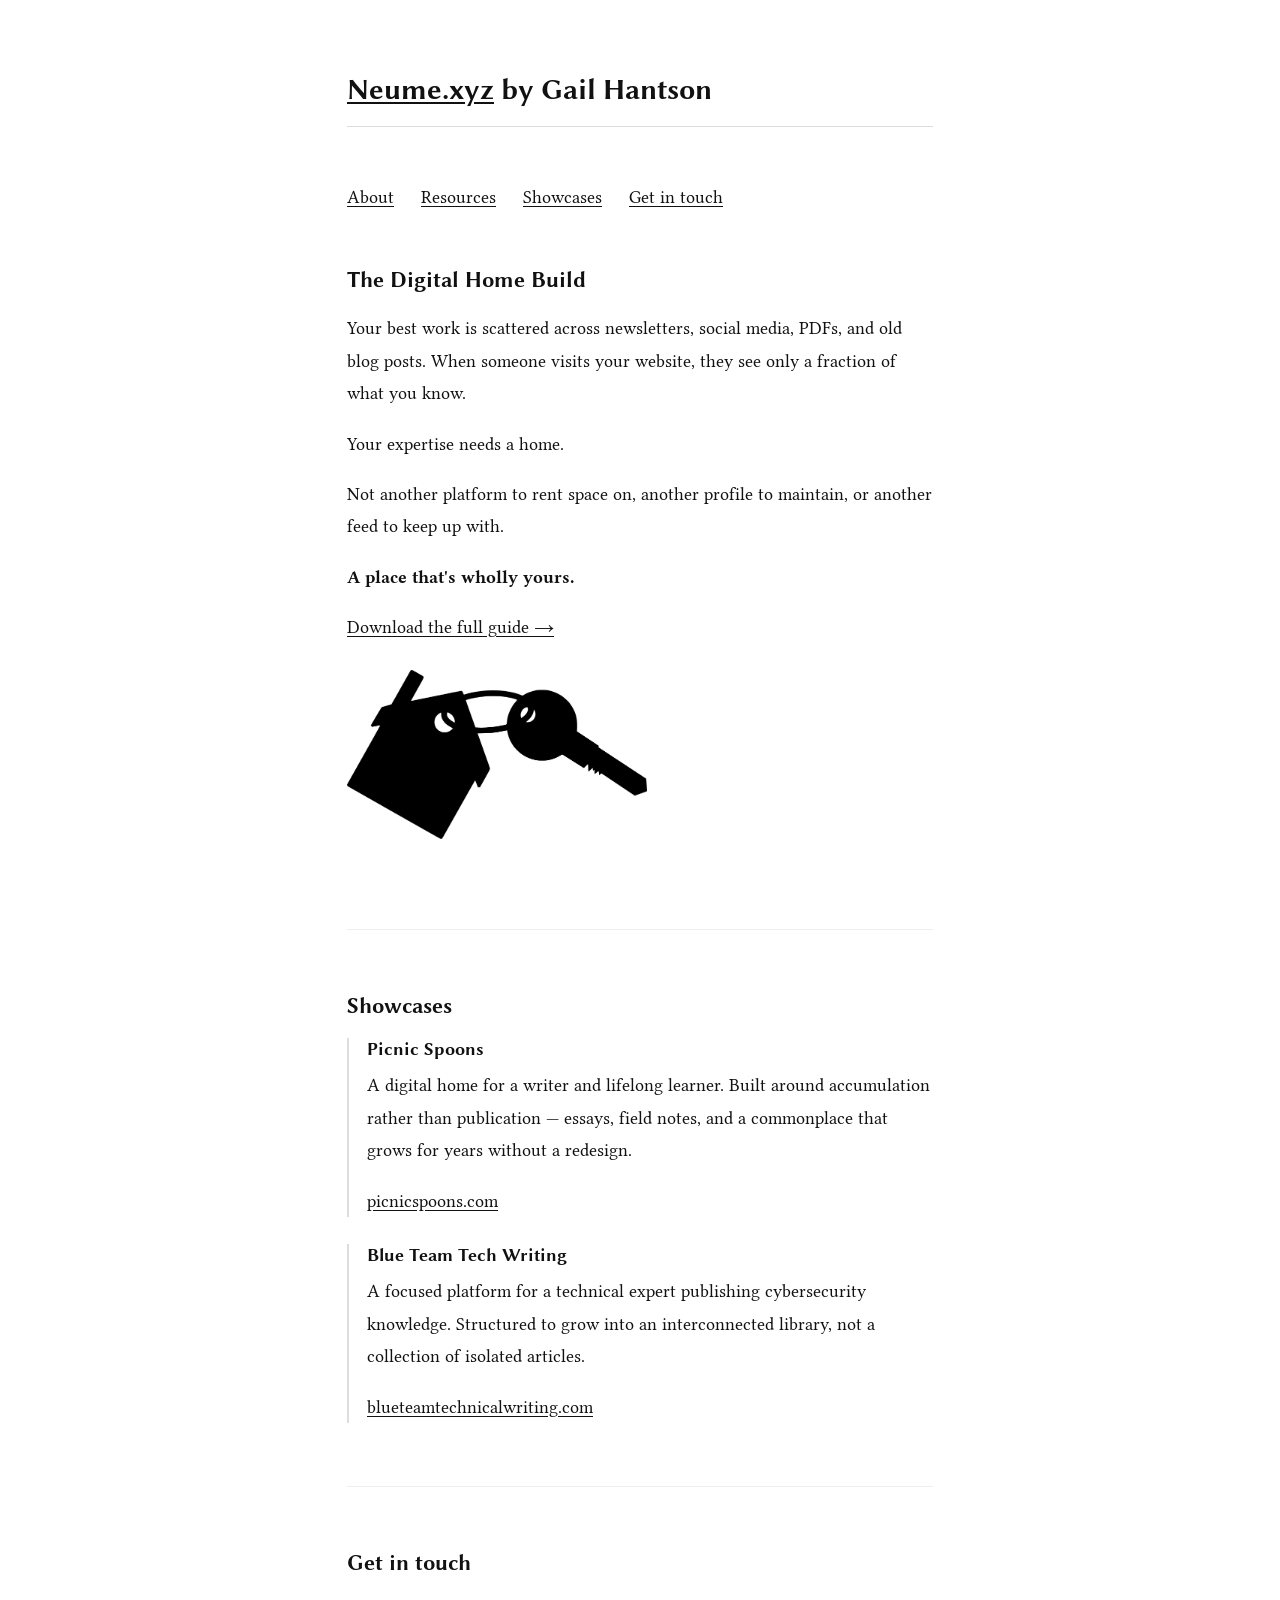
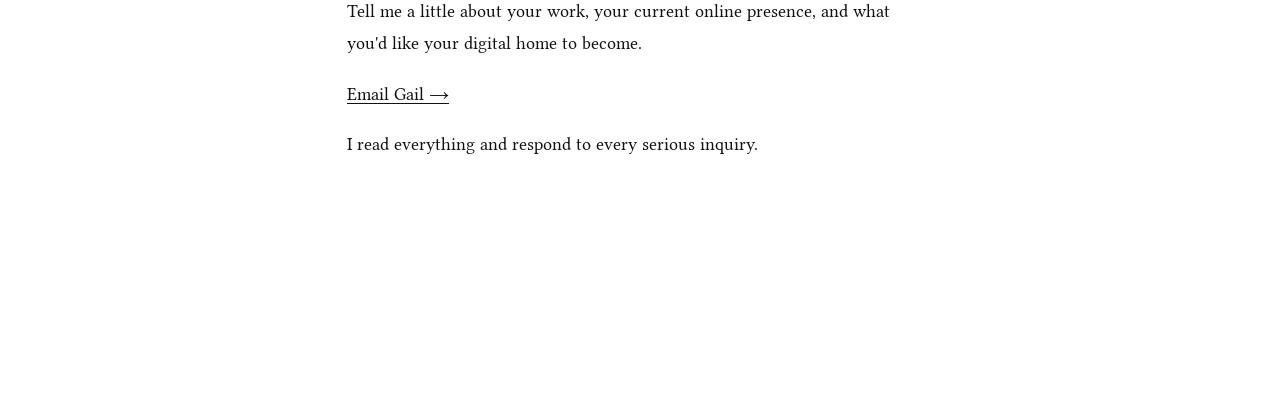
<file: index.html>
<!DOCTYPE html>
<html lang="en">
<head>
<meta charset="UTF-8">
<meta name="viewport" content="width=device-width, initial-scale=1.0">
<link rel="stylesheet" href="styles.css">
<title>Neume.xyz by Gail Hantson</title>
</head>
<body>
<header>
  <h1><a href="../index.html">Neume.xyz</a> by Gail Hantson</h1>
  <nav>
    <a href="/about/">About</a>
    <a href="/resources/">Resources</a>
    <a href="/showcases/">Showcases</a>
    <a href="/get-in-touch/">Get in touch</a>
  </nav>
</header>
<main>

  <section>
    <h2>The Digital Home Build</h2>
    <p>Your best work is scattered across newsletters, social media, PDFs, and old blog posts. When someone visits your website, they see only a fraction of what you know.</p>
    <p>Your expertise needs a home.</p>
    <p>Not another platform to rent space on, another profile to maintain, or another feed to keep up with.</p>
    <p><strong>A place that's wholly yours.</strong></p>
    <a href="/digital-home-build.pdf">Download the full guide →</a>
        <img src="/house-keys.png" style="width: 100%; max-width: 300px;" alt="A hand holding a set of keys in front of a house.">
  </section>

  <section>
    <h2>Showcases</h2>
    <div>
      <article>
        <h3>Picnic Spoons</h3>
        <p>A digital home for a writer and lifelong learner. Built around accumulation rather than publication — essays, field notes, and a commonplace that grows for years without a redesign.</p>
        <p><a href="https://picnicspoons.com">picnicspoons.com</a></p>
      </article>
      <article>
        <h3>Blue Team Tech Writing</h3>
        <p>A focused platform for a technical expert publishing cybersecurity knowledge. Structured to grow into an interconnected library, not a collection of isolated articles.</p>
        <p><a href="https://blueteamtechwriting.com">blueteamtechnicalwriting.com</a></p>
      </article>
    </div>
  </section>

  <section>
    <h2>Get in touch</h2>
    <p>Tell me a little about your work, your current online presence, and what you'd like your digital home to become.</p>
    <p><a href="mailto:gailhantson@hotmail.com">Email Gail →</a></p>
    <p>I read everything and respond to every serious inquiry.</p>
  </section>
</main>
</body>
</html>
</file>
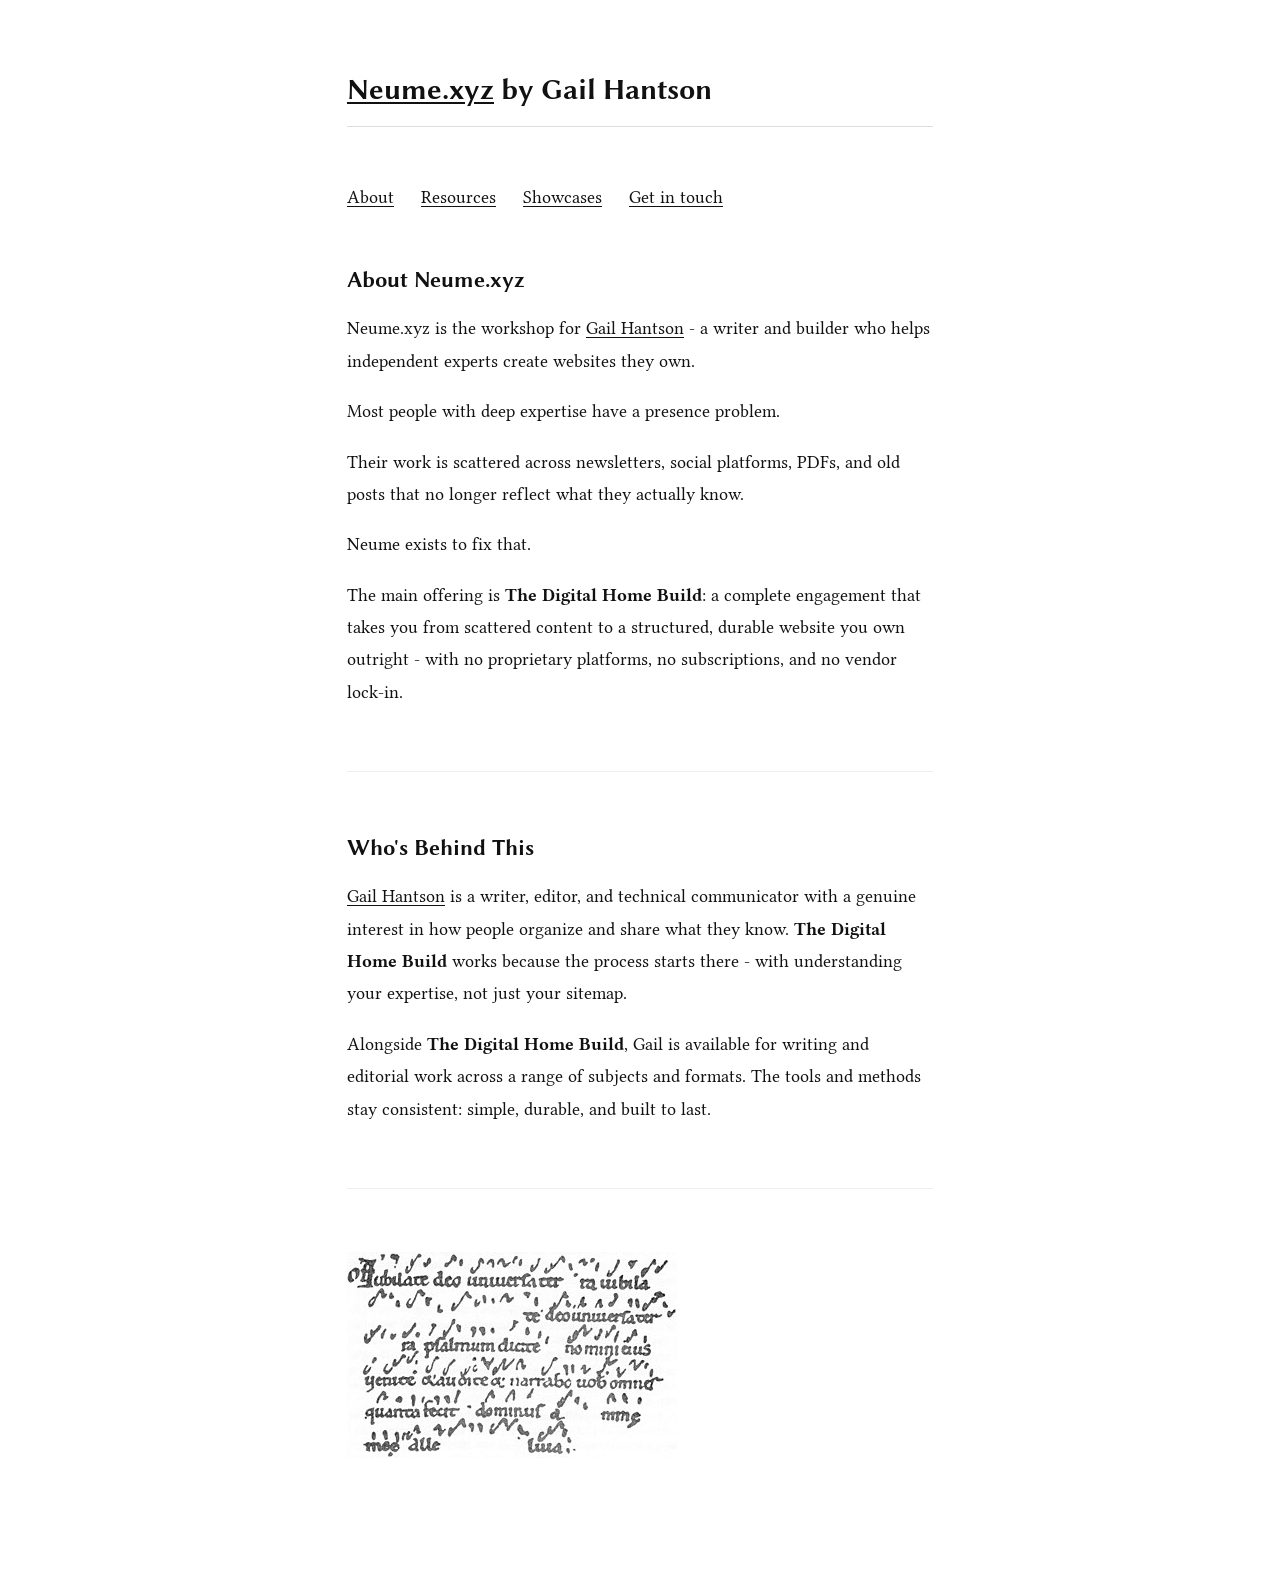
<file: about/index.html>
<!DOCTYPE html>
<html lang="en">
<head>
<meta charset="UTF-8">
<meta name="viewport" content="width=device-width, initial-scale=1.0">
<link rel="stylesheet" href="/styles.css">
<title>Neume.xyz by Gail Hantson</title>
</head>
<body>
<header>
  <h1><a href="/index.html">Neume.xyz</a> by Gail Hantson</h1>
  <nav>
    <a href="/about/">About</a>
    <a href="/resources/">Resources</a>
    <a href="/showcases/">Showcases</a>
    <a href="/get-in-touch/">Get in touch</a>
  </nav>
</header>
<main>
  <section>
    <h2>About Neume.xyz</h2>
    <p>Neume.xyz is the workshop for <a href="https://gailhantson.com">Gail Hantson</a> - a writer and builder who helps independent experts create websites they own.</p>
    <p>Most people with deep expertise have a presence problem.</p>
    <p>Their work is scattered across newsletters, social platforms, PDFs, and old posts that no longer reflect what they actually know.</p>
    <p>Neume exists to fix that.</p>
    <p>The main offering is <strong>The Digital Home Build</strong>: a complete engagement that takes you from scattered content to a structured, durable website you own outright - with no proprietary platforms, no subscriptions, and no vendor lock-in.</p>
  </section>
  <section>
    <h2>Who's Behind This</h2>
    <p><a href="https://gailhantson.com">Gail Hantson</a> is a writer, editor, and technical communicator with a genuine interest in how people organize and share what they know. <strong>The Digital Home Build</strong> works because the process starts there - with understanding your expertise, not just your sitemap.</p>
    <p>Alongside <strong>The Digital Home Build</strong>, Gail is available for writing and editorial work across a range of subjects and formats. The tools and methods stay consistent: simple, durable, and built to last.</p>

  </section>
  <img src="neume.jpg">

</main>
</body>
</html>
</file>
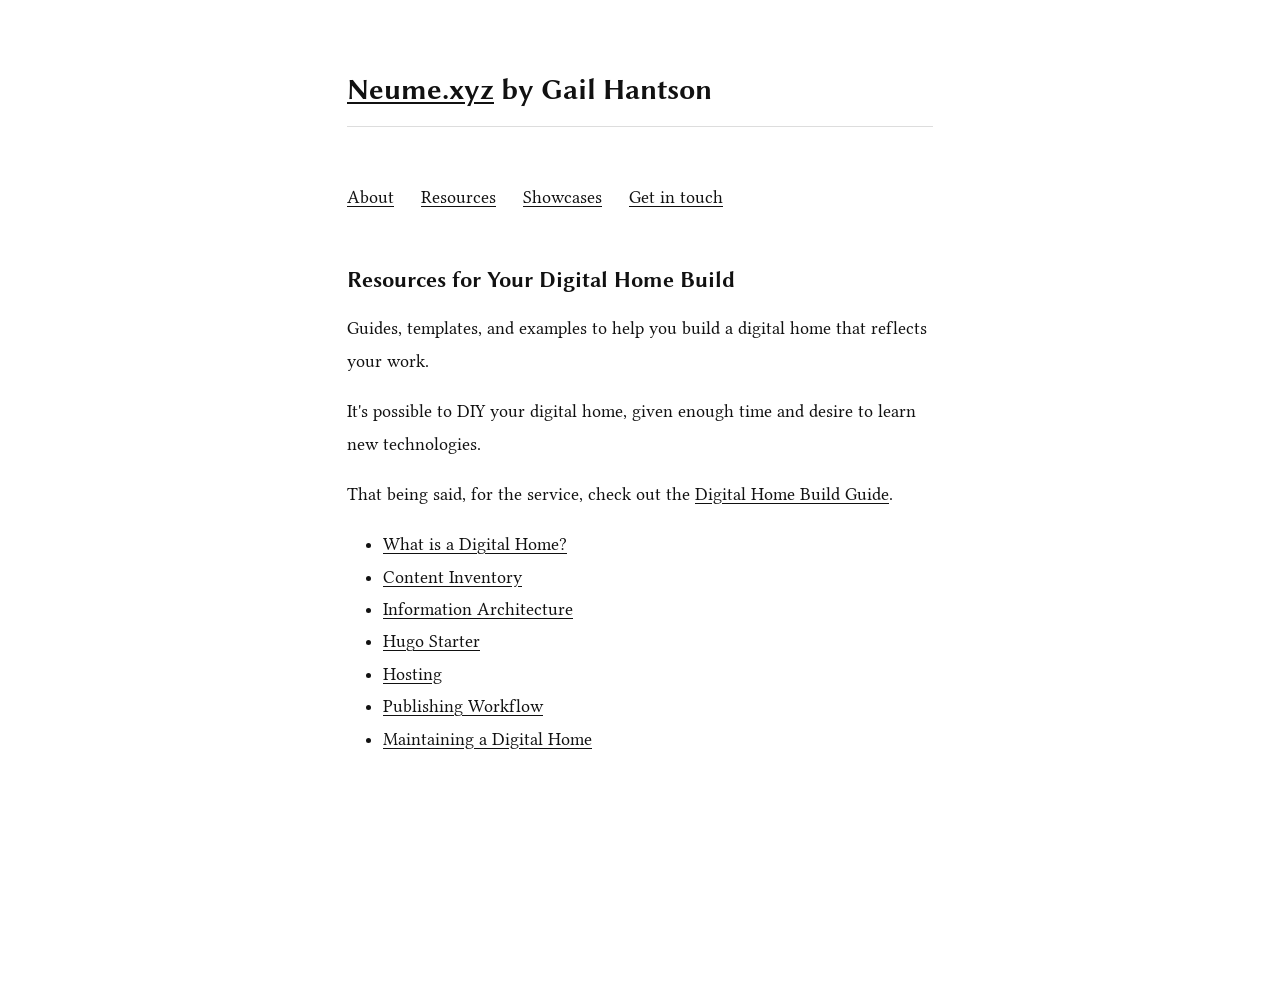
<file: resources/index.html>
<!DOCTYPE html>
<html lang="en">
<head>
<meta charset="UTF-8">
<meta name="viewport" content="width=device-width, initial-scale=1.0">
<link rel="stylesheet" href="/styles.css">
<title>Neume.xyz by Gail Hantson</title>
</head>
<body>
<header>
  <h1><a href="/index.html">Neume.xyz</a> by Gail Hantson</h1>
  <nav>
    <a href="/about/">About</a>
    <a href="/resources/">Resources</a>
    <a href="/showcases/">Showcases</a>
    <a href="/get-in-touch/">Get in touch</a>
  </nav>
</header>
<main>
  <section>
    <h2>Resources for Your Digital Home Build</h2>
    <p>Guides, templates, and examples to help you build a digital home that reflects your work.</p>
    <p>It's possible to DIY your digital home, given enough time and desire to learn new technologies.</p>
    <p>That being said, for the service, check out the <a href="/digital-home-build.pdf">Digital Home Build Guide</a>.</p>
    <ul>
      <li><a href="/resources/what-is-a-digital-home/">What is a Digital Home?</a></li>
      <li><a href="/resources/content-inventory-guide/">Content Inventory</a></li>
      <li><a href="/resources/information-architecture-guide/">Information Architecture</a></li>
      <li><a href="/resources/hugo-starter-guide/">Hugo Starter</a></li>
      <li><a href="/resources/hosting-guide/">Hosting</a></li>
      <li><a href="/resources/publishing-workflow-guide/">Publishing Workflow</a></li>
      <li><a href="/resources/maintenance-guide/">Maintaining a Digital Home</a></li>
    </ul>
  </section>
</main>
</body>
</html>
</file>
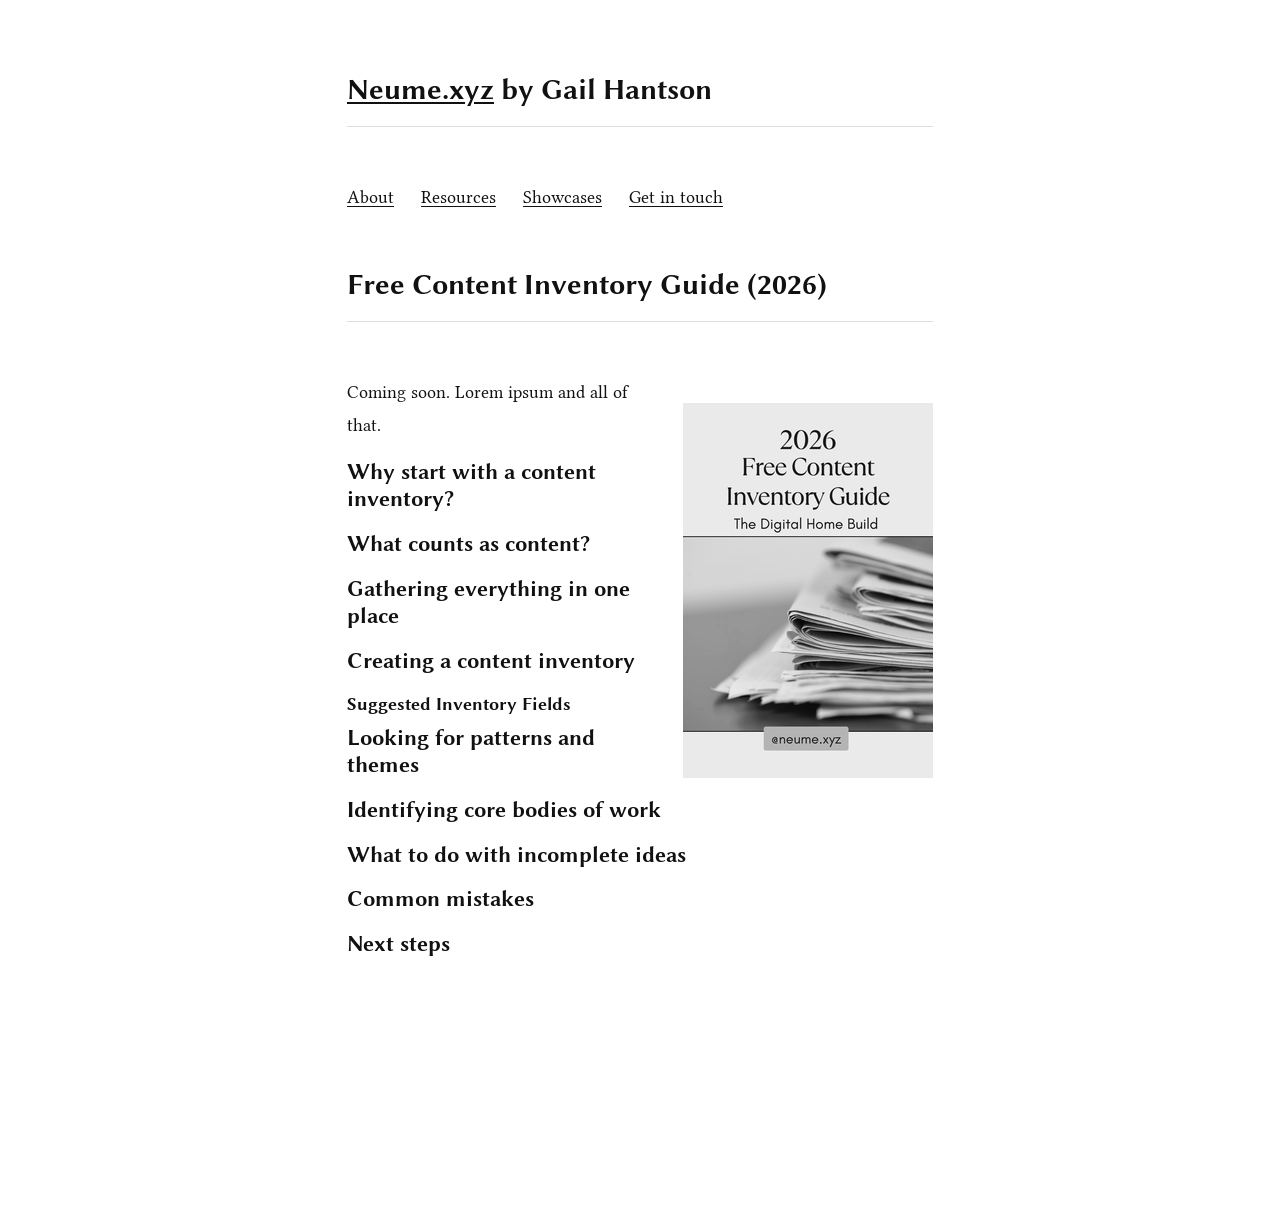
<file: resources/content-inventory-guide/index.html>
<!DOCTYPE html>
<html lang="en">
<head>
<meta charset="UTF-8">
<meta name="viewport" content="width=device-width, initial-scale=1.0">
<link rel="stylesheet" href="/styles.css">
<title>Content Inventory Guide</title>
</head>
<body>
<header>
  <h1><a href="/index.html">Neume.xyz</a> by Gail Hantson</h1>
  <nav>
    <a href="/about/">About</a>
    <a href="/resources/">Resources</a>
    <a href="/showcases/">Showcases</a>
    <a href="/get-in-touch/">Get in touch</a>
  </nav>
</header>
<main>
  <section>
    <h1>Free Content Inventory Guide (2026)</h2>
    <img src="content-inventory.png" alt="Content inventory example" style="max-width: 100%; height: auto; float: right; margin-left:1rem;">
    <p>Coming soon. Lorem ipsum and all of that.</p>
    <h2>Why start with a content inventory?</h2>
    <h2>What counts as content?</h2>
    <h2>Gathering everything in one place</h2>
    <h2>Creating a content inventory</h2>
    <h3>Suggested Inventory Fields</h3>
    <h2>Looking for patterns and themes</h2>
    <h2>Identifying core bodies of work</h2>
    <h2>What to do with incomplete ideas</h2>
    <h2>Common mistakes</h2>
    <h2>Next steps</h2>
</main>
</body>
</html>
</file>
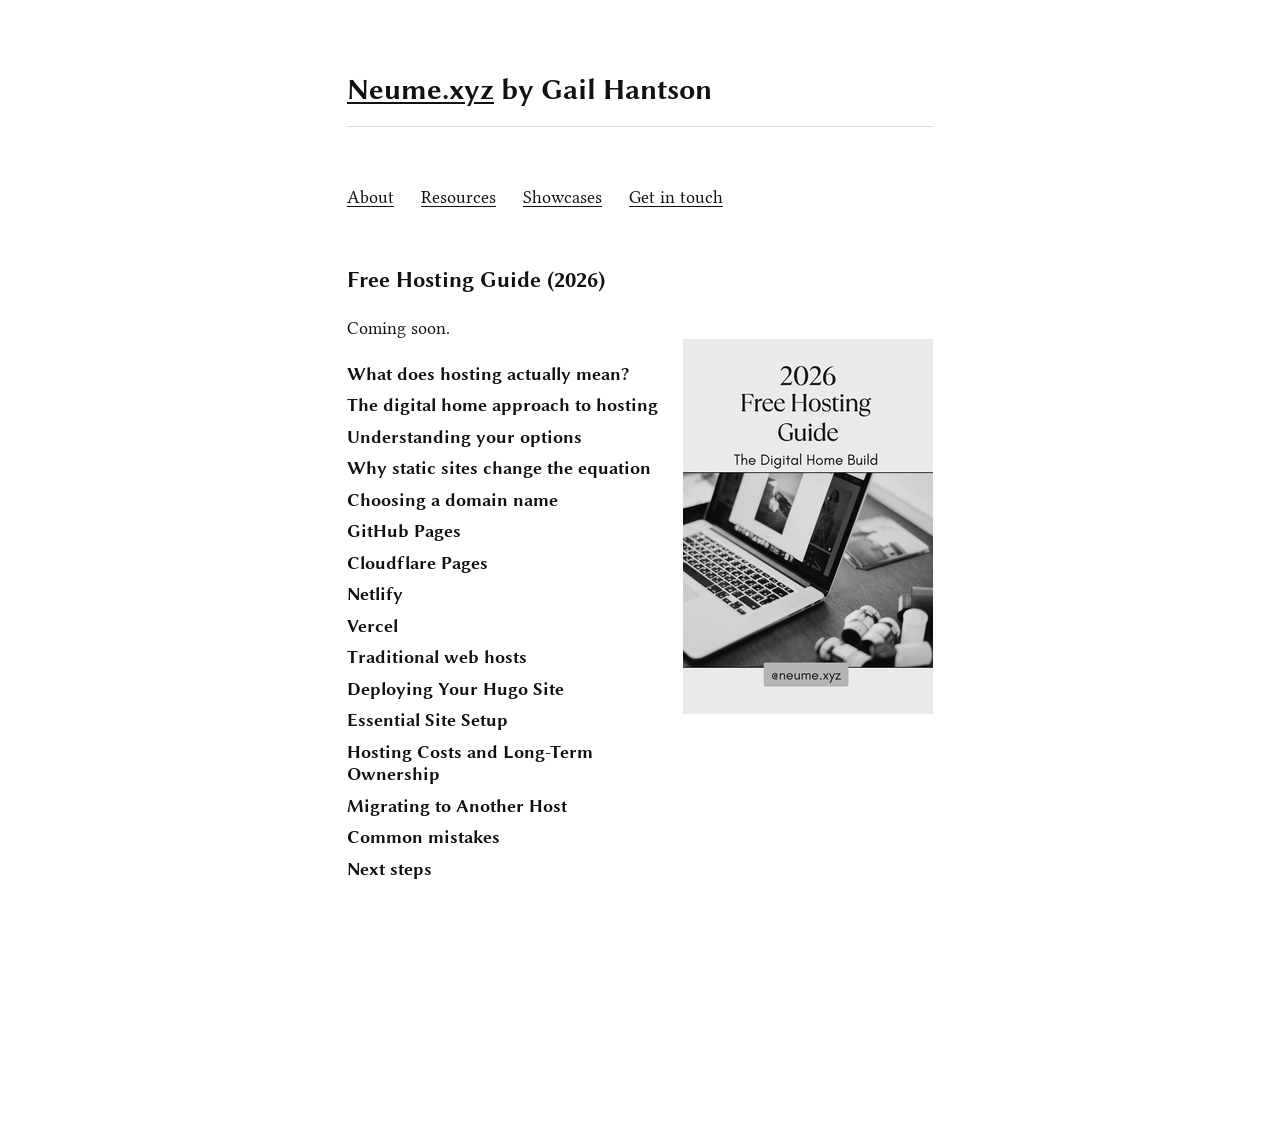
<file: resources/hosting-guide/index.html>
<!DOCTYPE html>
<html lang="en">
<head>
<meta charset="UTF-8">
<meta name="viewport" content="width=device-width, initial-scale=1.0">
<link rel="stylesheet" href="/styles.css">
<title>Hosting Guide</title>
</head>
<body>
<header>
  <h1><a href="/index.html">Neume.xyz</a> by Gail Hantson</h1>
  <nav>
    <a href="/about/">About</a>
    <a href="/resources/">Resources</a>
    <a href="/showcases/">Showcases</a>
    <a href="/get-in-touch/">Get in touch</a>
  </nav>
</header>
<main>
  <section>
    <h2>Free Hosting Guide (2026)</h2>
    <img src="hosting-guide.png" alt="Hosting guide example" style="max-width: 100%; height: auto; float: right; margin-left: 1rem;">
    <p>Coming soon.</p>
    <h3>What does hosting actually mean?</h3>
    <h3>The digital home approach to hosting</h3>
    <h3>Understanding your options</h3>
    <h3>Why static sites change the equation</h3>
    <h3>Choosing a domain name</h3>
    <h3>GitHub Pages</h3>
    <h3>Cloudflare Pages</h3>
    <h3>Netlify</h3>
    <h3>Vercel</h3>
    <h3>Traditional web hosts</h3>
    <h3>Deploying Your Hugo Site</h3>
    <h3>Essential Site Setup</h3>
    <h3>Hosting Costs and Long-Term Ownership</h3>
    <h3>Migrating to Another Host</h3>
    <h3>Common mistakes</h3>
    <h3>Next steps</h3>
  </section>
</main>
</body>
</html>
</file>
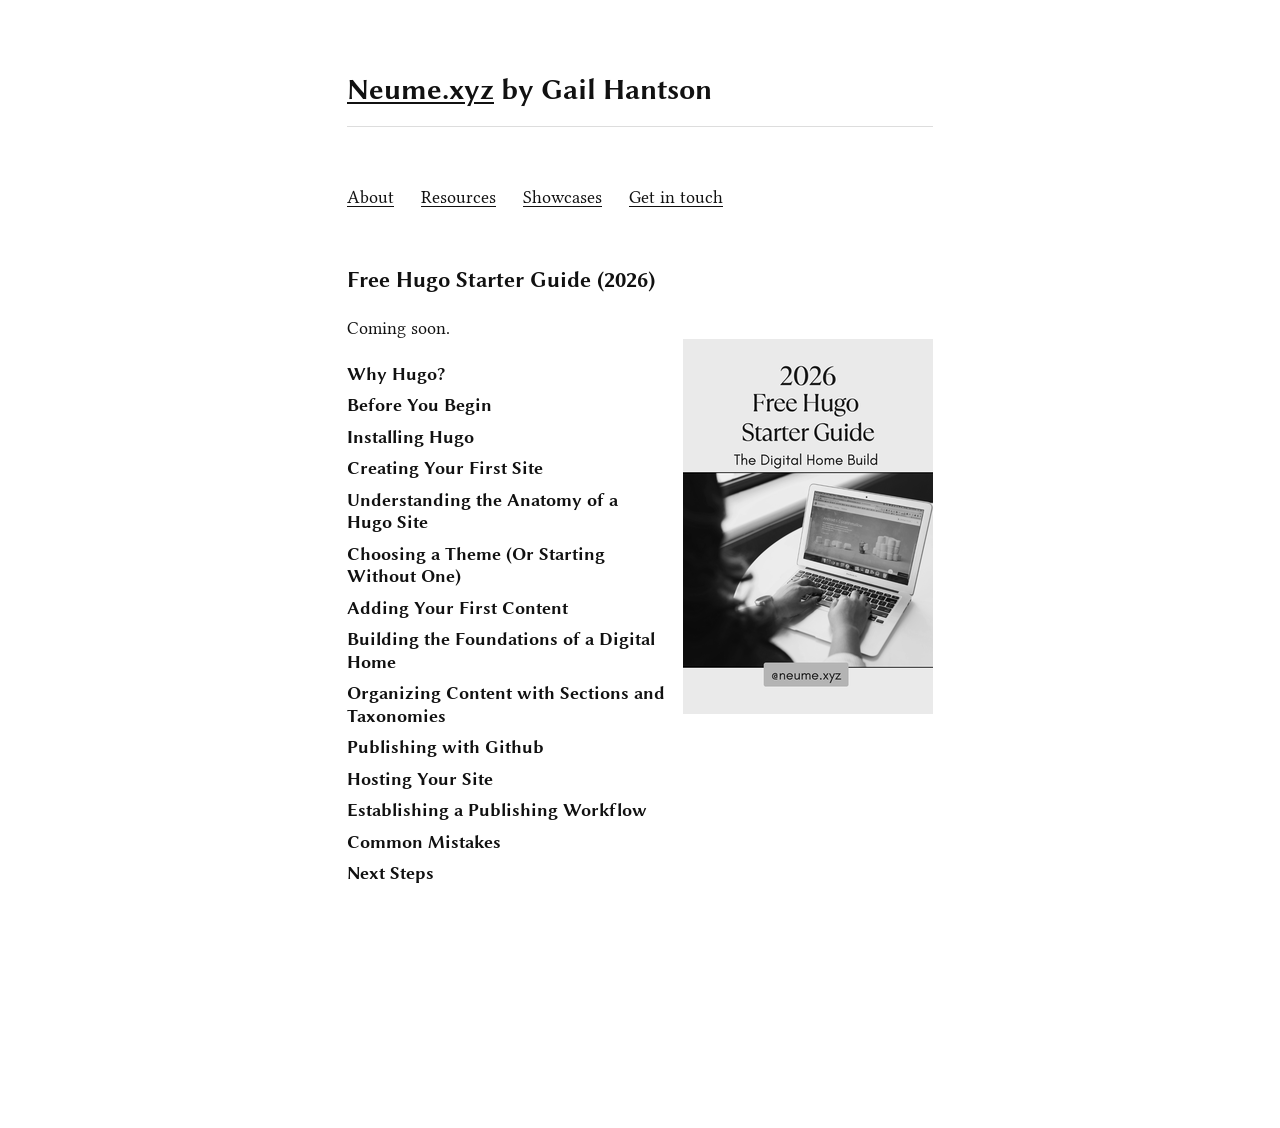
<file: resources/hugo-starter-guide/index.html>
<!DOCTYPE html>
<html lang="en">
<head>
<meta charset="UTF-8">
<meta name="viewport" content="width=device-width, initial-scale=1.0">
<link rel="stylesheet" href="/styles.css">
<title>Hugo Starter Guide</title>
</head>
<body>
<header>
  <h1><a href="/index.html">Neume.xyz</a> by Gail Hantson</h1>
  <nav>
    <a href="/about/">About</a>
    <a href="/resources/">Resources</a>
    <a href="/showcases/">Showcases</a>
    <a href="/get-in-touch/">Get in touch</a>
  </nav>
</header>
<main>
  <section>
    <h2>Free Hugo Starter Guide (2026)</h2>
    <img src="hugo-starter.png" alt="Hugo starter guide example" style="max-width: 100%; height: auto; float: right; margin-left: 1rem;">
    <p>Coming soon.</p>
    <h3>Why Hugo?</h3>
    <h3>Before You Begin</h3>
    <h3>Installing Hugo</h3>
    <h3>Creating Your First Site</h3>
    <h3>Understanding the Anatomy of a Hugo Site</h3>
    <h3>Choosing a Theme (Or Starting Without One)</h3>
    <h3>Adding Your First Content</h3>
    <h3>Building the Foundations of a Digital Home</h3>
    <h3>Organizing Content with Sections and Taxonomies</h3>
    <h3>Publishing with Github</h3>
    <h3>Hosting Your Site</h3>
    <h3>Establishing a Publishing Workflow</h3>
    <h3>Common Mistakes</h3>
    <h3>Next Steps</h3>
  </section>
</main>
</body>
</html>
</file>
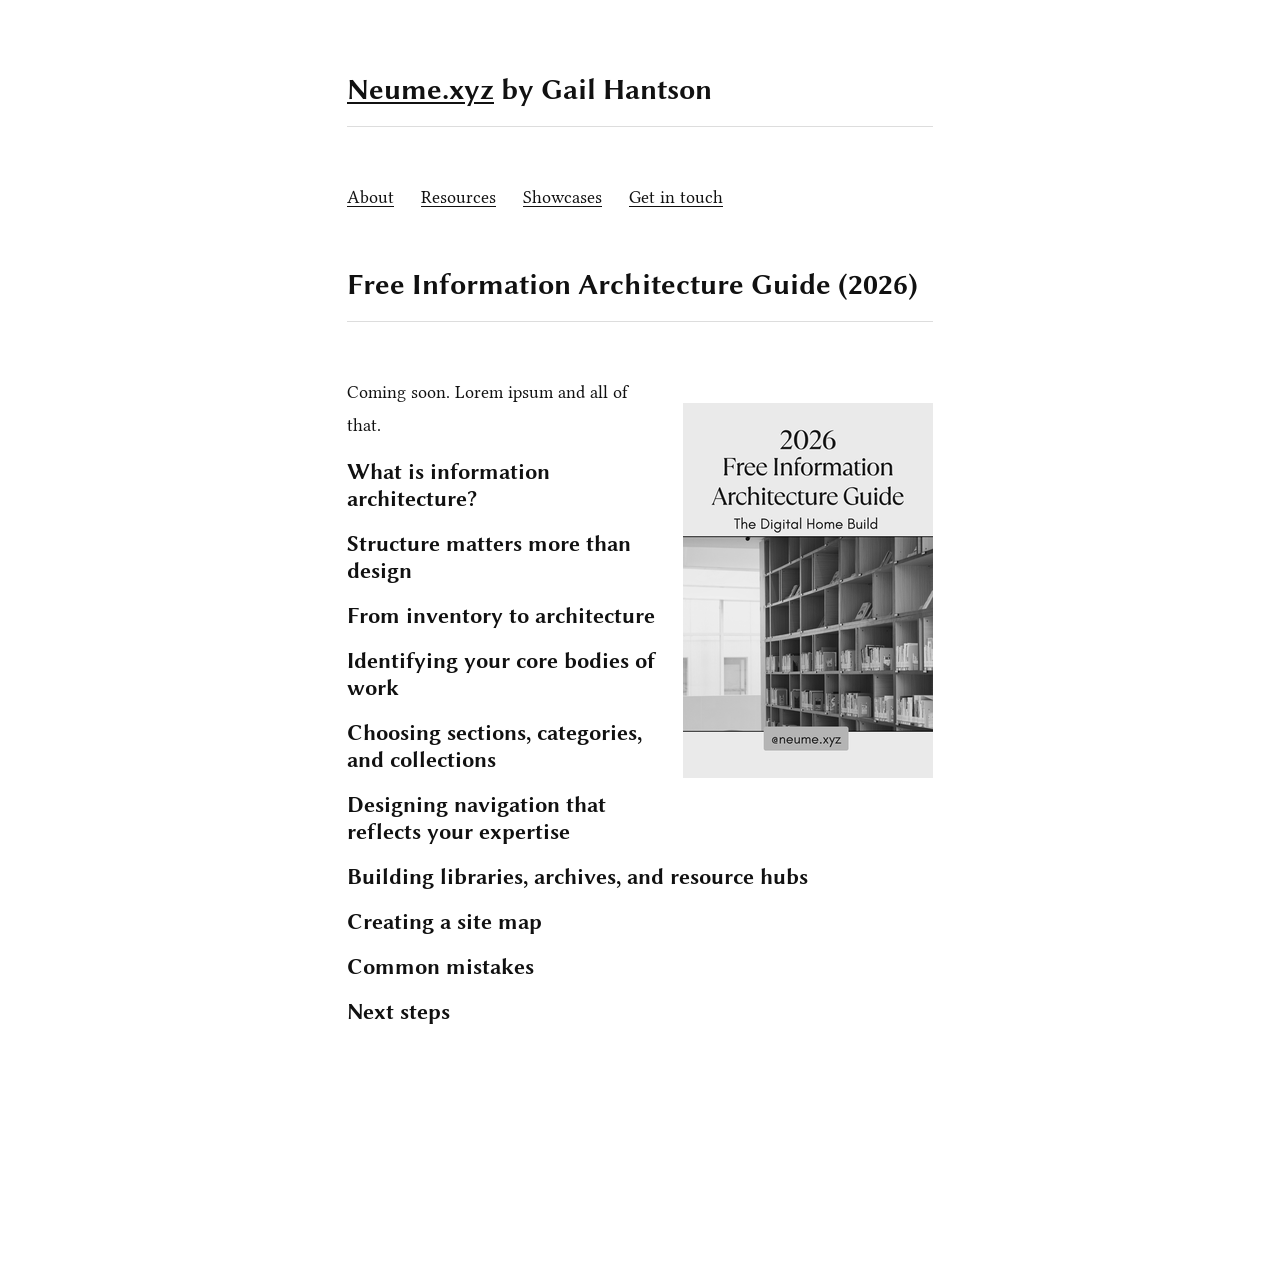
<file: resources/information-architecture-guide/index.html>
<!DOCTYPE html>
<html lang="en">
<head>
<meta charset="UTF-8">
<meta name="viewport" content="width=device-width, initial-scale=1.0">
<link rel="stylesheet" href="/styles.css">
<title>Information Architecture Guide</title>
</head>
<body>
<header>
  <h1><a href="/index.html">Neume.xyz</a> by Gail Hantson</h1>
  <nav>
    <a href="/about/">About</a>
    <a href="/resources/">Resources</a>
    <a href="/showcases/">Showcases</a>
    <a href="/get-in-touch/">Get in touch</a>
  </nav>
</header>
<main>
  <section>
    <h1>Free Information Architecture Guide (2026)</h1>
    <img src="information-architecture.png" alt="Information architecture example" style="max-width: 100%; height: auto; float: right; margin-left:1rem;">
    <p>Coming soon. Lorem ipsum and all of that.</p>
    <h2>What is information architecture?</h2>
    <h2>Structure matters more than design</h2>
    <h2>From inventory to architecture</h2>
    <h2>Identifying your core bodies of work</h2>
    <h2>Choosing sections, categories, and collections</h2>
    <h2>Designing navigation that reflects your expertise</h2>
    <h2>Building libraries, archives, and resource hubs</h2>
    <h2>Creating a site map</h2>
    <h2>Common mistakes</h2>
    <h2>Next steps</h2>
  </section>
</main>
</body>
</html>
</file>
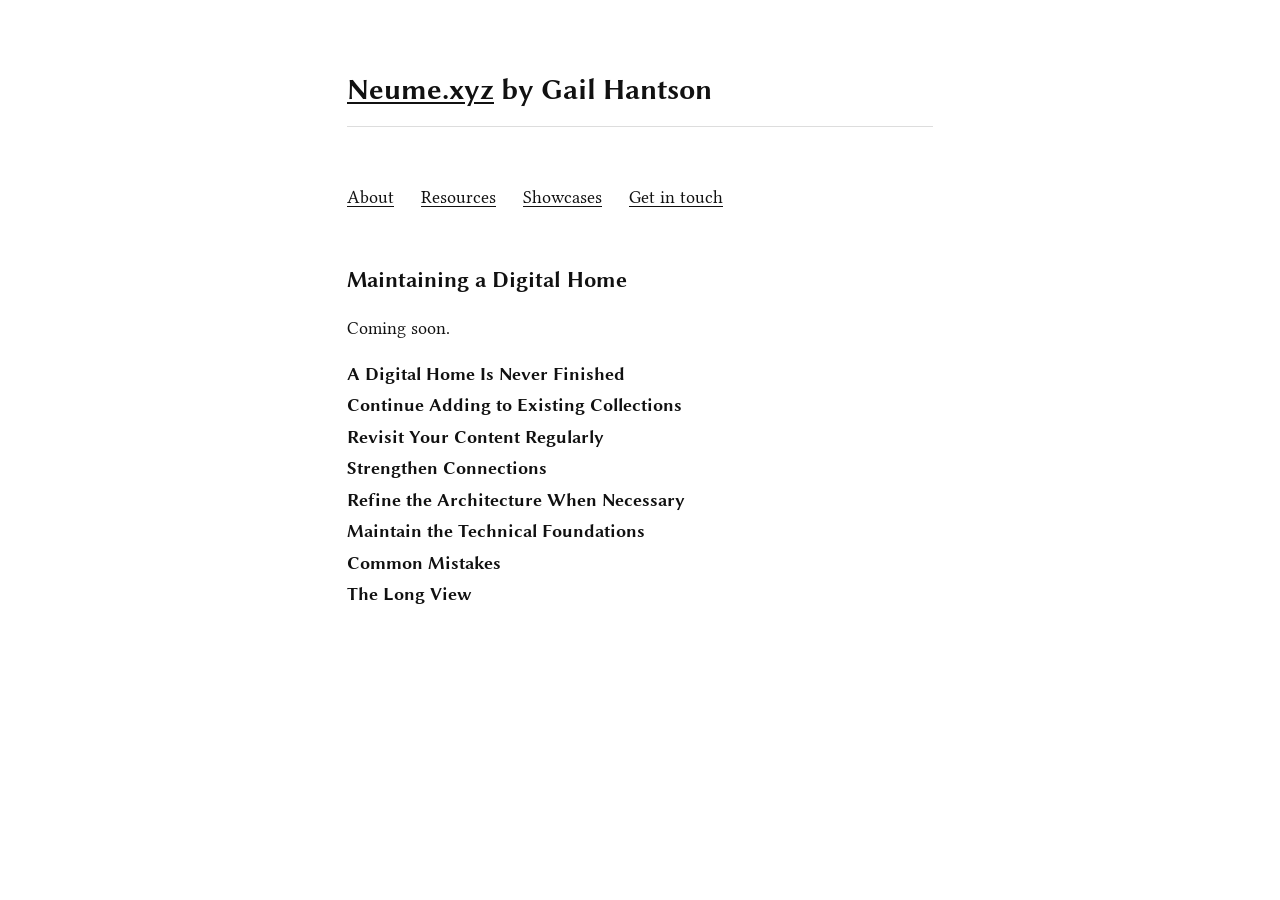
<file: resources/maintenance-guide/index.html>
<!DOCTYPE html>
<html lang="en">
<head>
<meta charset="UTF-8">
<meta name="viewport" content="width=device-width, initial-scale=1.0">
<link rel="stylesheet" href="/styles.css">
<title>Maintenance Guide</title>
</head>
<body>
<header>
  <h1><a href="/index.html">Neume.xyz</a> by Gail Hantson</h1>
  <nav>
    <a href="/about/">About</a>
    <a href="/resources/">Resources</a>
    <a href="/showcases/">Showcases</a>
    <a href="/get-in-touch/">Get in touch</a>
  </nav>
</header>
<main>
  <section>
    <h2>Maintaining a Digital Home</h2>
    <p>Coming soon.</p>
    <h3>A Digital Home Is Never Finished</h3>
    <h3>Continue Adding to Existing Collections</h3>
    <h3>Revisit Your Content Regularly</h3>
    <h3>Strengthen Connections</h3>
    <h3>Refine the Architecture When Necessary</h3>
    <h3>Maintain the Technical Foundations</h3>
    <h3>Common Mistakes</h3>
    <h3>The Long View</h3>
  </section>
</main>
</body>
</html>
</file>
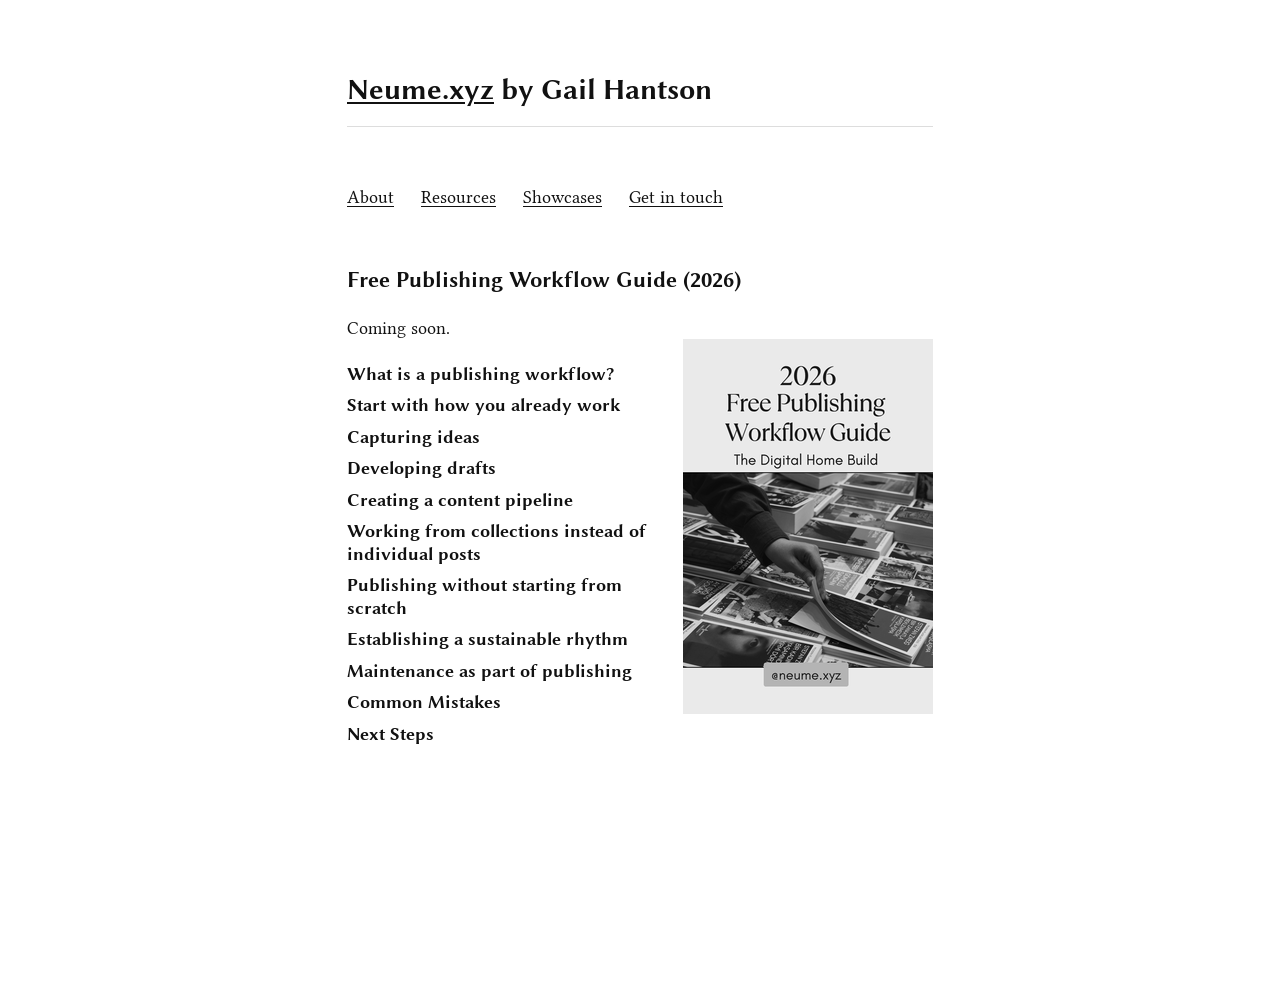
<file: resources/publishing-workflow-guide/index.html>
<!DOCTYPE html>
<html lang="en">
<head>
<meta charset="UTF-8">
<meta name="viewport" content="width=device-width, initial-scale=1.0">
<link rel="stylesheet" href="/styles.css">
<title>Publishing Workflow Guide</title>
</head>
<body>
<header>
  <h1><a href="/index.html">Neume.xyz</a> by Gail Hantson</h1>
  <nav>
    <a href="/about/">About</a>
    <a href="/resources/">Resources</a>
    <a href="/showcases/">Showcases</a>
    <a href="/get-in-touch/">Get in touch</a>
  </nav>
</header>
<main>
  <section>
    <h2>Free Publishing Workflow Guide (2026)</h2>
    <img src="publishing-workflow.png" alt="Publishing workflow example" style="max-width: 100%; height: auto; float: right; margin-left:1rem;">
    <p>Coming soon.</p>
    <h3>What is a publishing workflow?</h3>
    <h3>Start with how you already work</h3>
    <h3>Capturing ideas</h3>
    <h3>Developing drafts</h3>
    <h3>Creating a content pipeline</h3>
    <h3>Working from collections instead of individual posts</h3>
    <h3>Publishing without starting from scratch</h3>
    <h3>Establishing a sustainable rhythm</h3>
    <h3>Maintenance as part of publishing</h3>
    <h3>Common Mistakes</h3>
    <h3>Next Steps</h3>
  </section>
</main>
</body>
</html>
</file>
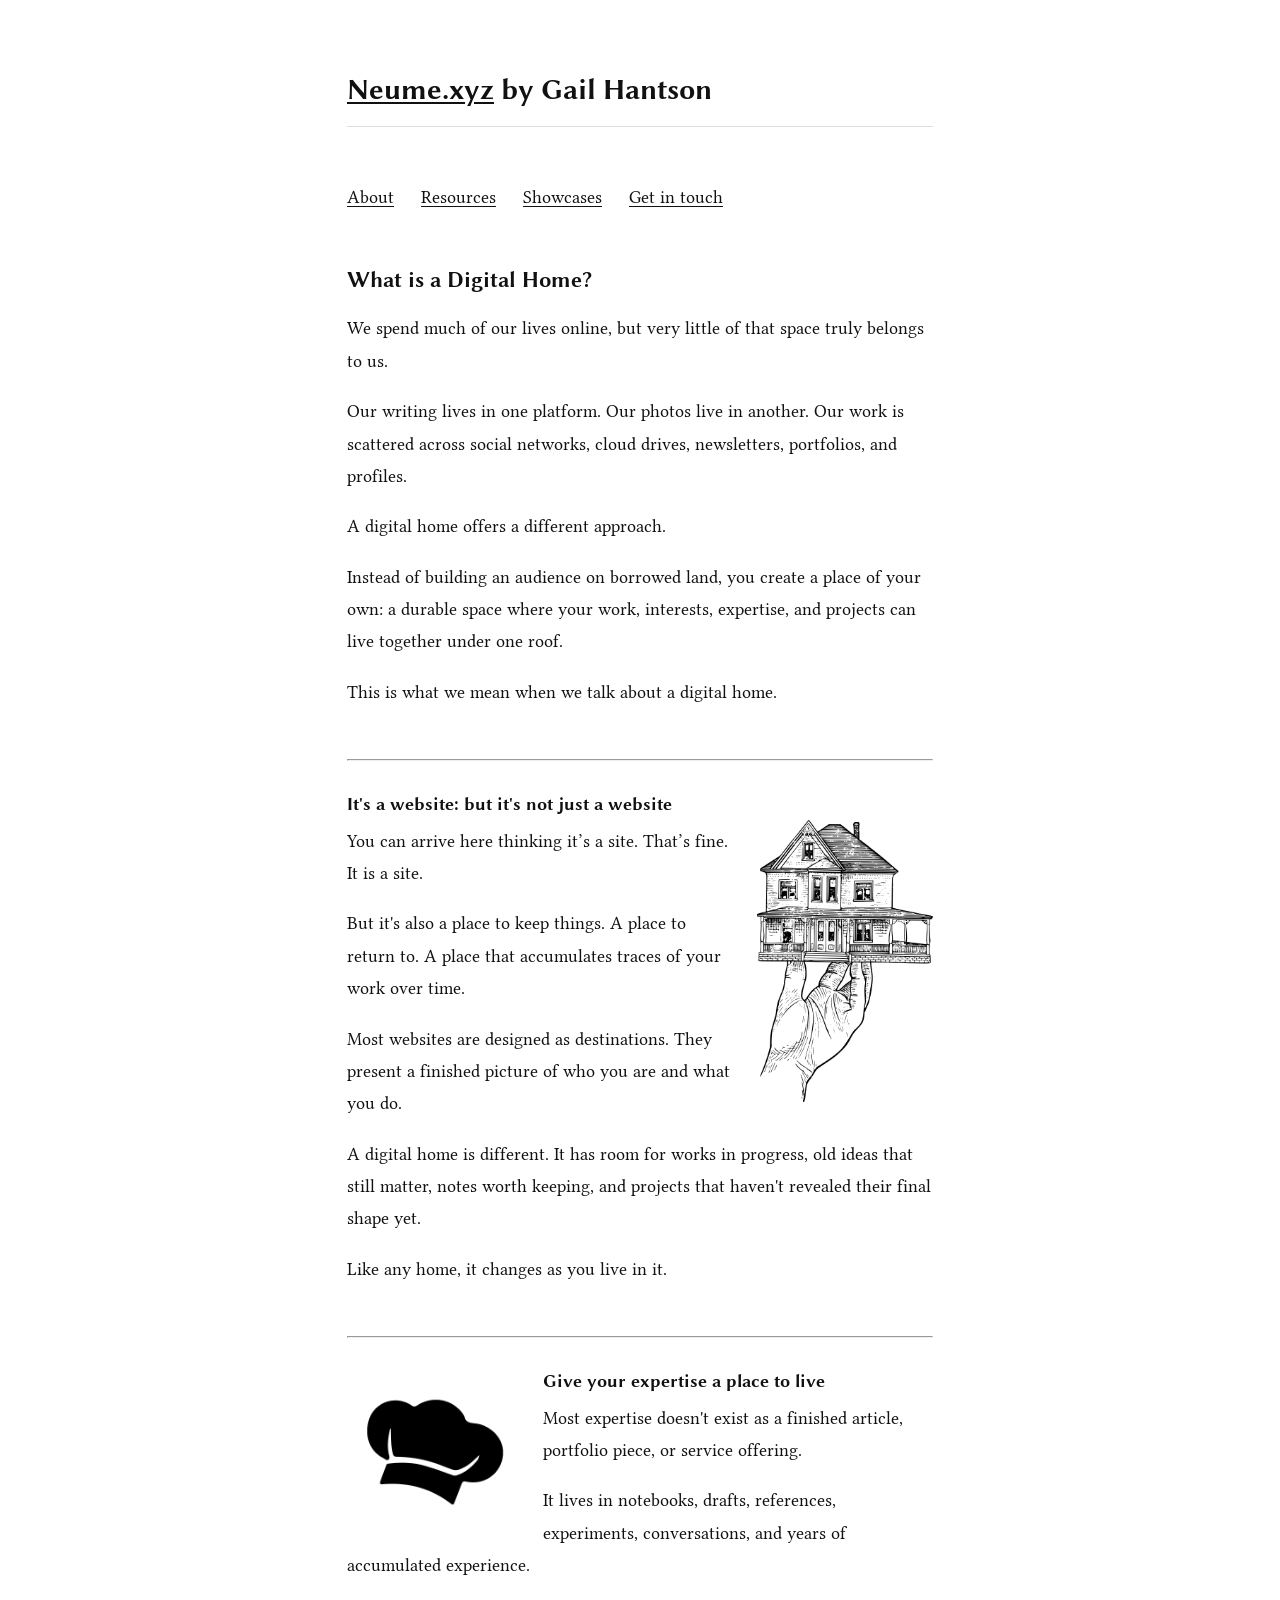
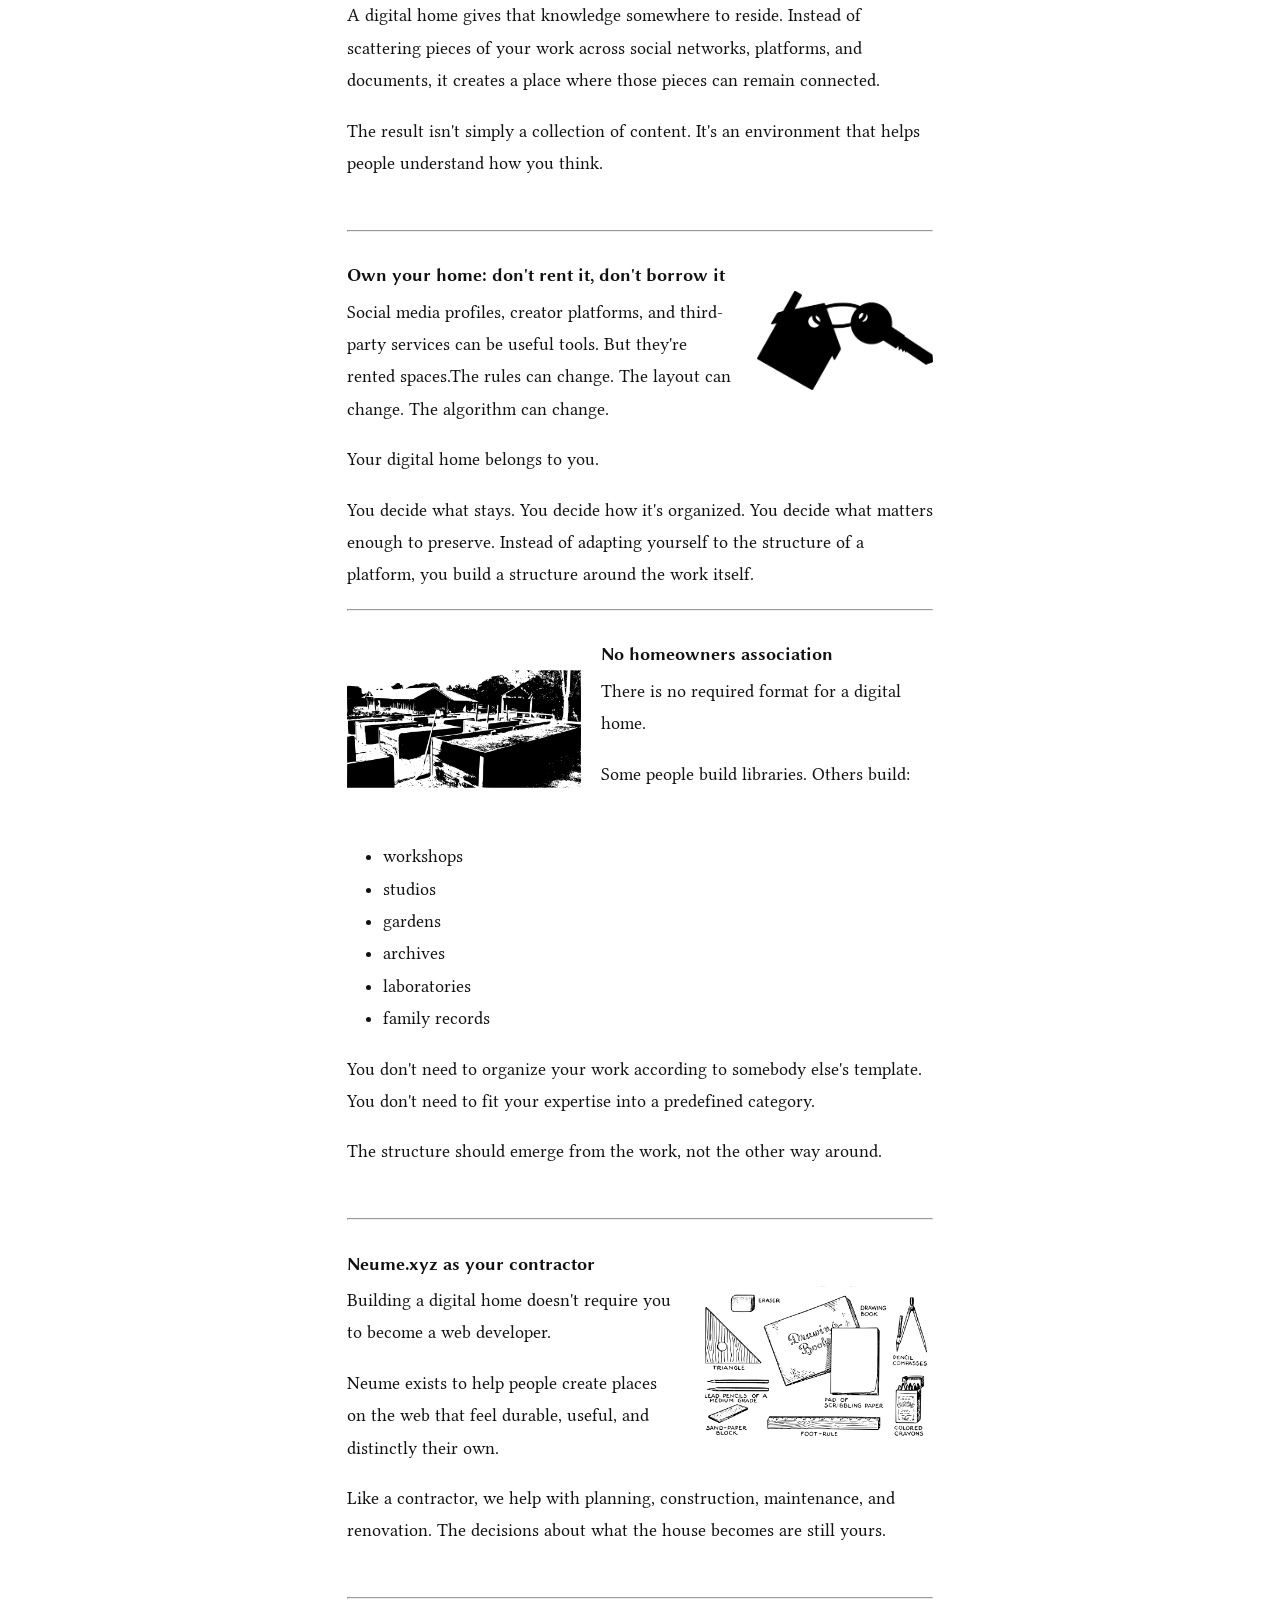
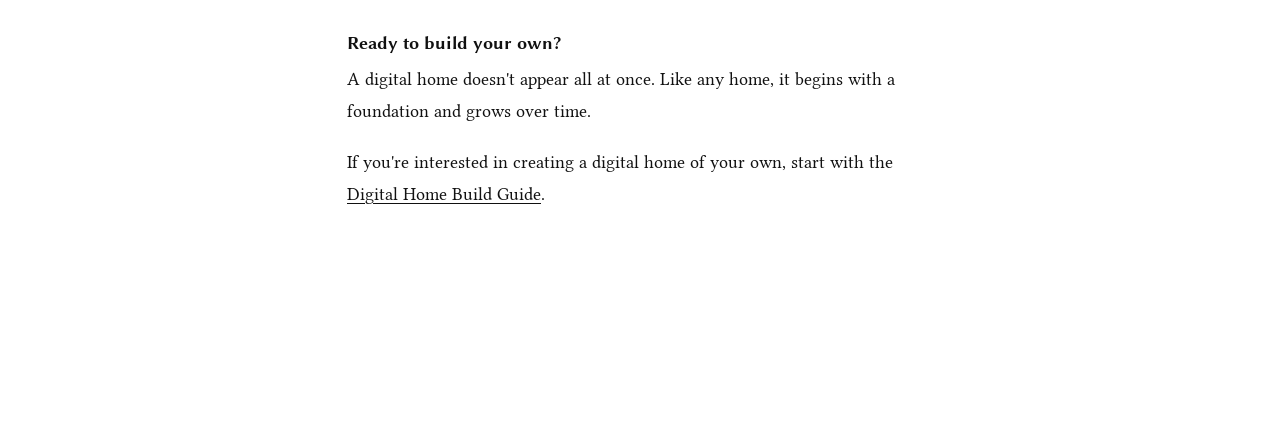
<file: resources/what-is-a-digital-home/index.html>
<!DOCTYPE html>
<html lang="en">
<head>
<meta charset="UTF-8">
<meta name="viewport" content="width=device-width, initial-scale=1.0">
<link rel="stylesheet" href="/styles.css">
<title>Digital Home</title>
</head>
<body>
<header>
  <h1><a href="/index.html">Neume.xyz</a> by Gail Hantson</h1>
  <nav>
    <a href="/about/">About</a>
    <a href="/resources/">Resources</a>
    <a href="/showcases/">Showcases</a>
    <a href="/get-in-touch/">Get in touch</a>
  </nav>
</header>
<main>
  <section>
    <h2>What is a Digital Home?</h2>
<p>We spend much of our lives online, but very little of that space truly belongs to us.</p>

<p>Our writing lives in one platform. Our photos live in another. Our work is scattered across social networks, cloud drives, newsletters, portfolios, and profiles.</p>

<p>A digital home offers a different approach.</p>

<p>Instead of building an audience on borrowed land, you create a place of your own: a durable space where your work, interests, expertise, and projects can live together under one roof.</p>

<p>This is what we mean when we talk about a digital home.</p>
    <br>
    <hr>
    <br>
    <img src="house-in-hand.png" alt="House in hand" style="max-width: 30%; height: auto; float: right; margin-left: 20px;">
    <h3>It's a website: but it's not just a website</h3>
    <p>You can arrive here thinking it’s a site. That’s fine. It is a site.</p>
    <p>But it's also a place to keep things. A place to return to. A place that accumulates traces of your work over time.</p>
    <p>Most websites are designed as destinations. They present a finished picture of who you are and what you do.</p>
    <p>A digital home is different. It has room for works in progress, old ideas that still matter, notes worth keeping, and projects that haven't revealed their final shape yet.</p>
    <p>Like any home, it changes as you live in it.</p>
    <br>
    <hr>
    <br>
    <img src="chef.png" alt="Chef hat" style="max-width: 30%; height: auto; float: left; margin-right: 20px;">
<h3>Give your expertise a place to live</h3>

<p>Most expertise doesn't exist as a finished article, portfolio piece, or service offering.</p>

<p>It lives in notebooks, drafts, references, experiments, conversations, and years of accumulated experience.</p>

<p>A digital home gives that knowledge somewhere to reside. Instead of scattering pieces of your work across social networks, platforms, and documents, it creates a place where those pieces can remain connected.</p>

<p>The result isn't simply a collection of content. It's an environment that helps people understand how you think.</p>
    <br>
    <hr>
    <br>
    <img src="house-keys.png" alt="House keys" style="max-width: 30%; height: auto; float: right; margin-left: 20px;">
<h3>Own your home: don't rent it, don't borrow it</h3>

<p>Social media profiles, creator platforms, and third-party services can be useful tools. But they're rented spaces.The rules can change. The layout can change. The algorithm can change.</p>

<p>Your digital home belongs to you.</p>

<p>You decide what stays. You decide how it's organized. You decide what matters enough to preserve. Instead of adapting yourself to the structure of a platform, you build a structure around the work itself.</p>
    <hr>
    <br>
    <img src="homeowner.png" alt="Homeowner" style="max-width: 40%; height: auto; float: left; margin-right: 20px;">
<h3>No homeowners association</h3>

<p>There is no required format for a digital home.</p>

<p>Some people build libraries. Others build:</p>
<br>
<ul>
<li>workshops</li>
<li>studios</li>
<li>gardens</li>
<li>archives</li>
<li>laboratories</li>
<li>family records</li>
</ul>
<p>You don't need to organize your work according to somebody else's template. You don't need to fit your expertise into a predefined category.</p>

<p>The structure should emerge from the work, not the other way around.</p>
    <br>
    <hr>
    <br>
    <img src="tools.png" alt="Tools" style="max-width: 40%; height: auto; float: right; margin-left: 20px;">
<h3>Neume.xyz as your contractor</h3>

<p>Building a digital home doesn't require you to become a web developer.</p>

<p>Neume exists to help people create places on the web that feel durable, useful, and distinctly their own.</p>

<p>Like a contractor, we help with planning, construction, maintenance, and renovation. The decisions about what the house becomes are still yours.</p>
    <br>
    <hr>
    <br>
<h3>Ready to build your own?</h3>

<p>A digital home doesn't appear all at once. Like any home, it begins with a foundation and grows over time.</p>

<p>If you're interested in creating a digital home of your own, start with the <a href=/digital-home-build.pdf>Digital Home Build Guide</a>.</p>
  </section>
</main>
</body>
</html>
</file>
<file: styles.css>
@import url('https://fonts.googleapis.com/css2?family=Libertinus+Sans:wght@700&family=Libertinus+Serif:ital,wght@0,400;1,400&display=swap');

*, *::before, *::after {
  box-sizing: border-box;
  margin: 0;
  padding: 0;
}

html {
  font-size: 18px;
}

body {
  font-family: 'Libertinus Serif', Georgia, serif;
  font-weight: 400;
  line-height: 1.8;
  color: #111;
  background: #fff;
  max-width: 640px;
  margin: 0 auto;
  padding: 4rem 1.5rem 6rem;
}

h1, h2, h3, h4 {
  font-family: 'Libertinus Sans', sans-serif;
  font-weight: 700;
  line-height: 1.25;
  color: #111;
}

h1 {
  font-size: 1.6rem;
  margin-bottom: 3rem;
  padding-bottom: 1rem;
  border-bottom: 1px solid #ddd;
}

h2 {
  font-size: 1.2rem;
  margin-bottom: 1rem;
}

h3 {
  font-size: 1rem;
  margin-bottom: 0.5rem;
}

h4 {
  font-size: 0.9rem;
  margin-bottom: 0.5rem;
}

p {
  margin-bottom: 1rem;
  color: #111;
}

p:last-child {
  margin-bottom: 0;
}

strong {
  font-weight: 700;
}

em {
  font-style: italic;
}

a {
  color: #111;
  text-decoration: underline;
  text-underline-offset: 3px;
}

a:hover {
  color: #555;
}

main > section {
  margin-bottom: 3.5rem;
  padding-bottom: 3.5rem;
  border-bottom: 1px solid #eee;
}

main > section:last-child {
  border-bottom: none;
}

article {
  margin-bottom: 1.5rem;
  padding-left: 1rem;
  border-left: 2px solid #ddd;
}

article:last-child {
  margin-bottom: 0;
}

img {
  max-width: 100%;
  height: auto;
  display: block;
  margin: 1.5rem 0;
  filter: grayscale(100%);
}

header {
  margin-bottom: 3rem;
}

nav {
  margin-top: 1rem;
  display: flex;
  gap: 1.5rem;
}

ul {
  list-style: disc;
  margin-left: 2rem;
  margin-bottom: 1rem;
}
</file>
